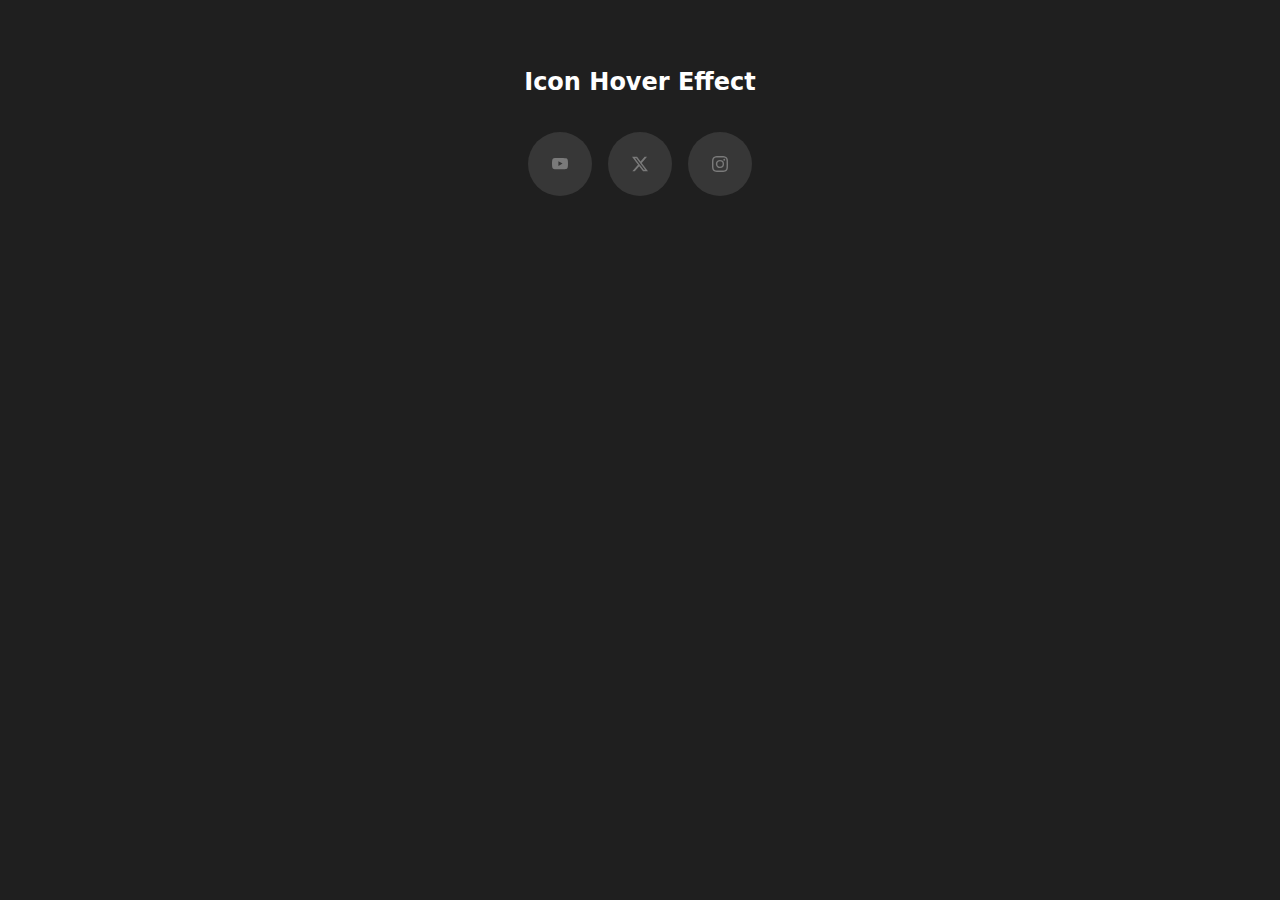
<file: icon-hover-radial-border/index.html>
<!DOCTYPE html>
<html lang="en">
<head>
    <meta charset="UTF-8">
    <meta name="viewport" content="width=device-width, initial-scale=1.0">
    <title>Document</title>
    <link rel="stylesheet" href="style.css">
</head>
<body>
    <h1>Icon Hover Effect</h1>

    <div class="social">
        <a href="#" title="YouTube">
            <svg xmlns="http://www.w3.org/2000/svg" width="16" height="16" fill="currentColor" class="bi bi-youtube" viewBox="0 0 16 16">
                <path d="M8.051 1.999h.089c.822.003 4.987.033 6.11.335a2.01 2.01 0 0 1 1.415 1.42c.101.38.172.883.22 1.402l.01.104.022.26.008.104c.065.914.073 1.77.074 1.957v.075c-.001.194-.01 1.108-.082 2.06l-.008.105-.009.104c-.05.572-.124 1.14-.235 1.558a2.01 2.01 0 0 1-1.415 1.42c-1.16.312-5.569.334-6.18.335h-.142c-.309 0-1.587-.006-2.927-.052l-.17-.006-.087-.004-.171-.007-.171-.007c-1.11-.049-2.167-.128-2.654-.26a2.01 2.01 0 0 1-1.415-1.419c-.111-.417-.185-.986-.235-1.558L.09 9.82l-.008-.104A31 31 0 0 1 0 7.68v-.123c.002-.215.01-.958.064-1.778l.007-.103.003-.052.008-.104.022-.26.01-.104c.048-.519.119-1.023.22-1.402a2.01 2.01 0 0 1 1.415-1.42c.487-.13 1.544-.21 2.654-.26l.17-.007.172-.006.086-.003.171-.007A100 100 0 0 1 7.858 2zM6.4 5.209v4.818l4.157-2.408z"/>
            </svg>
        </a>
      
        <a href="#" title="Twitter">
            <svg xmlns="http://www.w3.org/2000/svg" width="16" height="16" fill="currentColor" class="bi bi-twitter-x" viewBox="0 0 16 16">
                <path d="M12.6.75h2.454l-5.36 6.142L16 15.25h-4.937l-3.867-5.07-4.425 5.07H.316l5.733-6.57L0 .75h5.063l3.495 4.633L12.601.75Zm-.86 13.028h1.36L4.323 2.145H2.865z"/>
            </svg>
        </a>
      
        <a href="#" title="Instagram">
            <svg xmlns="http://www.w3.org/2000/svg" width="16" height="16" fill="currentColor" class="bi bi-instagram" viewBox="0 0 16 16">
                <path d="M8 0C5.829 0 5.556.01 4.703.048 3.85.088 3.269.222 2.76.42a3.9 3.9 0 0 0-1.417.923A3.9 3.9 0 0 0 .42 2.76C.222 3.268.087 3.85.048 4.7.01 5.555 0 5.827 0 8.001c0 2.172.01 2.444.048 3.297.04.852.174 1.433.372 1.942.205.526.478.972.923 1.417.444.445.89.719 1.416.923.51.198 1.09.333 1.942.372C5.555 15.99 5.827 16 8 16s2.444-.01 3.298-.048c.851-.04 1.434-.174 1.943-.372a3.9 3.9 0 0 0 1.416-.923c.445-.445.718-.891.923-1.417.197-.509.332-1.09.372-1.942C15.99 10.445 16 10.173 16 8s-.01-2.445-.048-3.299c-.04-.851-.175-1.433-.372-1.941a3.9 3.9 0 0 0-.923-1.417A3.9 3.9 0 0 0 13.24.42c-.51-.198-1.092-.333-1.943-.372C10.443.01 10.172 0 7.998 0zm-.717 1.442h.718c2.136 0 2.389.007 3.232.046.78.035 1.204.166 1.486.275.373.145.64.319.92.599s.453.546.598.92c.11.281.24.705.275 1.485.039.843.047 1.096.047 3.231s-.008 2.389-.047 3.232c-.035.78-.166 1.203-.275 1.485a2.5 2.5 0 0 1-.599.919c-.28.28-.546.453-.92.598-.28.11-.704.24-1.485.276-.843.038-1.096.047-3.232.047s-2.39-.009-3.233-.047c-.78-.036-1.203-.166-1.485-.276a2.5 2.5 0 0 1-.92-.598 2.5 2.5 0 0 1-.6-.92c-.109-.281-.24-.705-.275-1.485-.038-.843-.046-1.096-.046-3.233s.008-2.388.046-3.231c.036-.78.166-1.204.276-1.486.145-.373.319-.64.599-.92s.546-.453.92-.598c.282-.11.705-.24 1.485-.276.738-.034 1.024-.044 2.515-.045zm4.988 1.328a.96.96 0 1 0 0 1.92.96.96 0 0 0 0-1.92m-4.27 1.122a4.109 4.109 0 1 0 0 8.217 4.109 4.109 0 0 0 0-8.217m0 1.441a2.667 2.667 0 1 1 0 5.334 2.667 2.667 0 0 1 0-5.334"/>
            </svg>
        </a>
    </div>

</body>
</html>
</file>
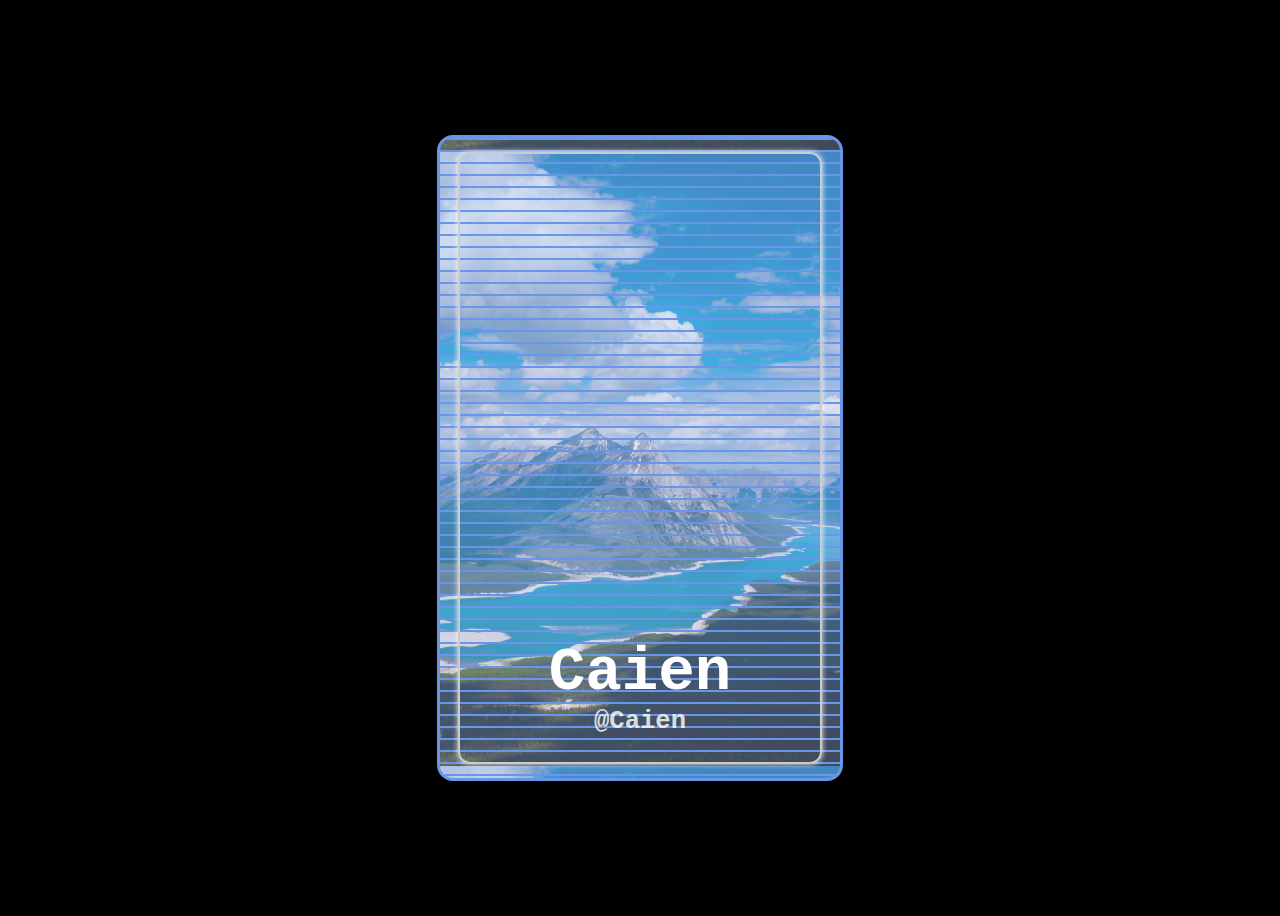
<file: image-card-motion/index.html>
<!DOCTYPE html>
<html lang="en">
<head>
    <meta charset="UTF-8">
    <meta name="viewport" content="width=device-width, initial-scale=1.0">
    <title>Document</title>
    <link rel="stylesheet" href="style.css">
</head>
<body>
    <div class="screen">
        <div class="screen-image"></div>
        <div class="screen-overlay"></div>
        <div class="screen-content">
            <h2>Caien</h2>
            <h3>@Caien</h3>
        </div>
    </div>
</body>
</html>
</file>
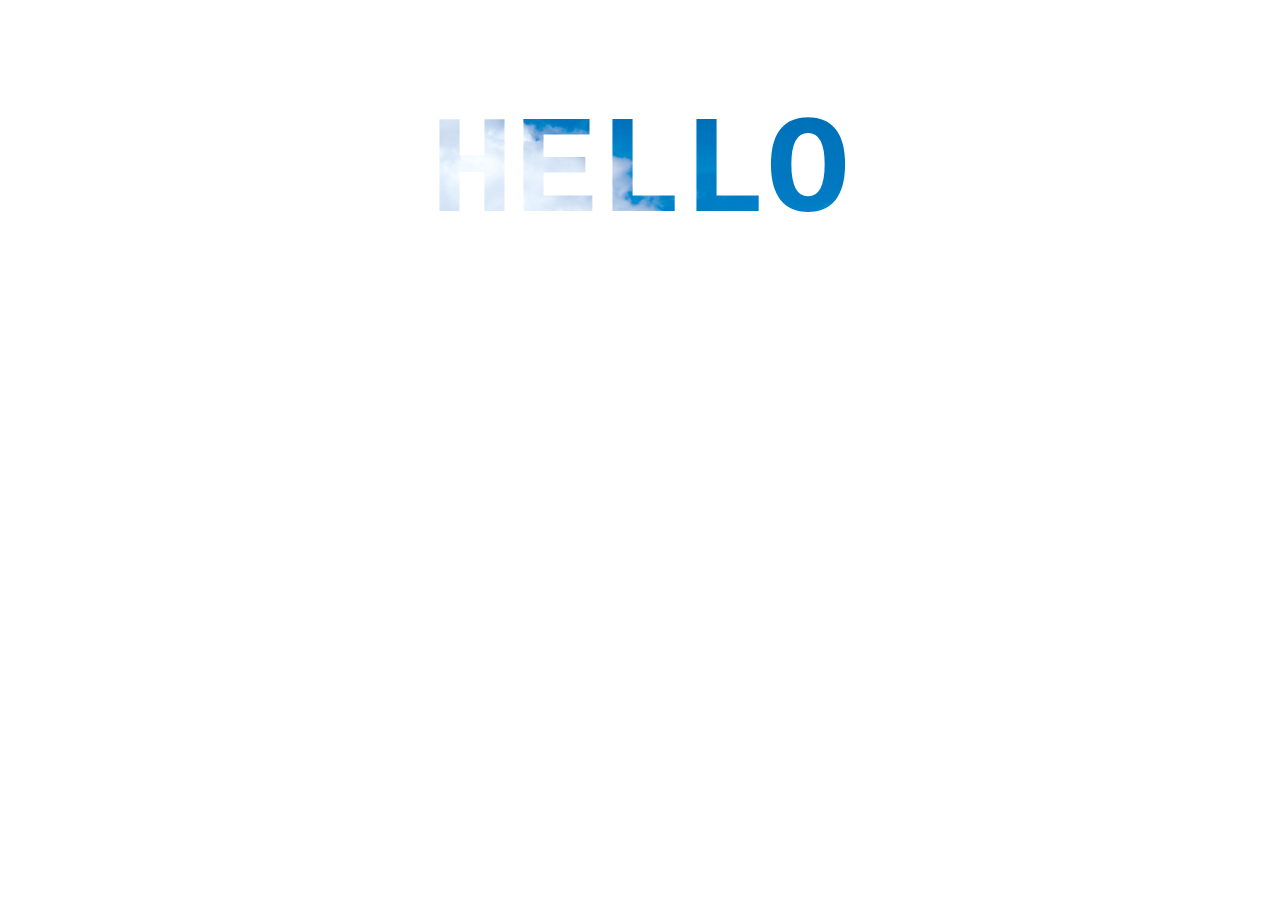
<file: text-mask/index.html>
<!DOCTYPE html>
<html lang="en">
<head>
    <meta charset="UTF-8">
    <meta name="viewport" content="width=device-width, initial-scale=1.0">
    <title>Document</title>
    <style>
        h1{
            font-family: 'Courier New', Courier, monospace;
            text-transform: uppercase;
            font-size: 140px;
            text-align: center;
            
            background-image: url("image.jpg");
            background-size: cover;
            background-clip: text;
            -webkit-background-clip: text;
            color: transparent;
        }
    </style>
</head>
<body>
    <h1>Hello</h1>
</body>
</html>
</file>
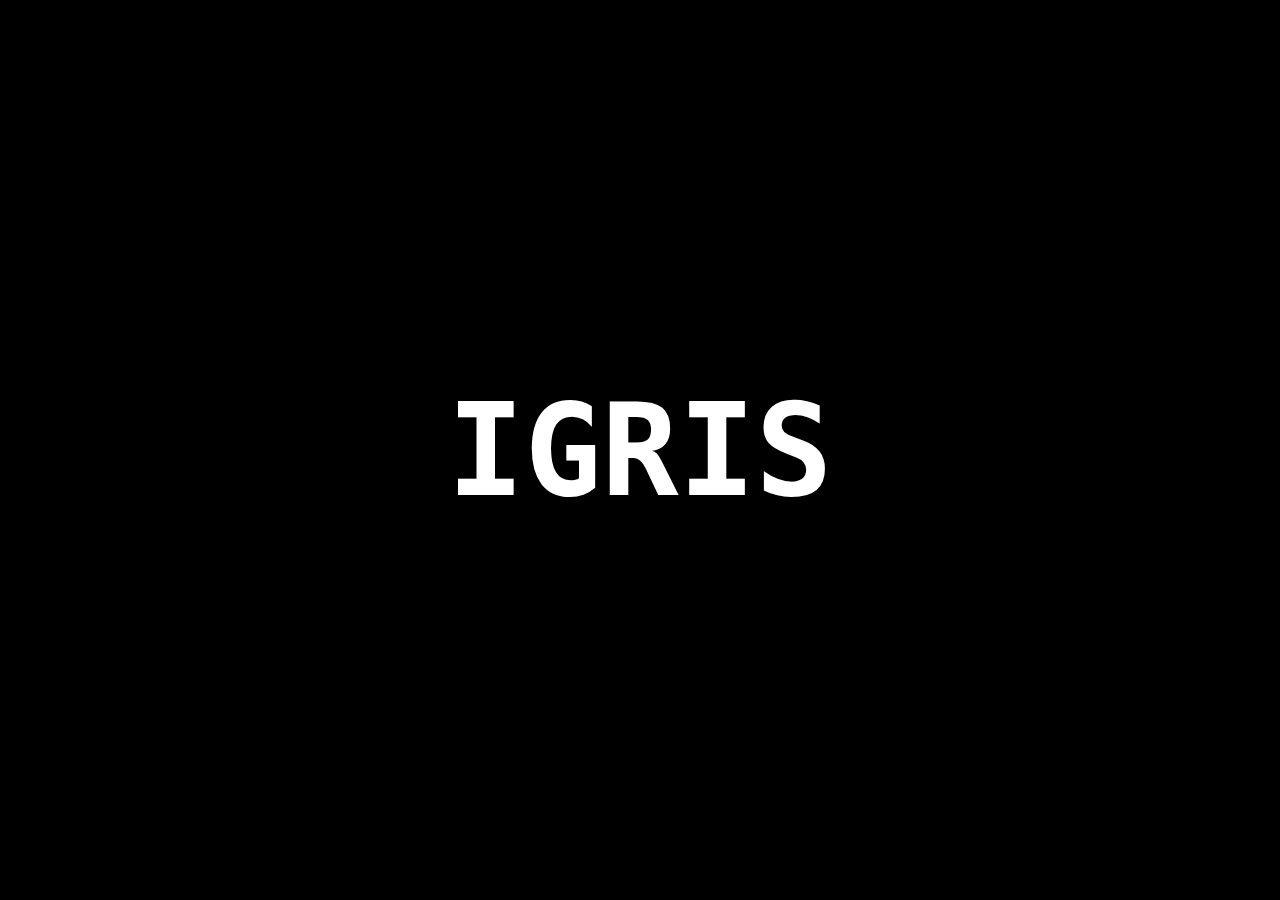
<file: text-randomization/index.html>
<!DOCTYPE html>
<html lang="en">
<head>
    <meta charset="UTF-8">
    <meta name="viewport" content="width=device-width, initial-scale=1.0">
    <title>Document</title>
    <link rel="stylesheet" href="style.css">
</head>
<body>
    <h1 data-value="IGRIS">IGRIS</h1>

    <script src="script.js"></script>

</body>
</html>
</file>
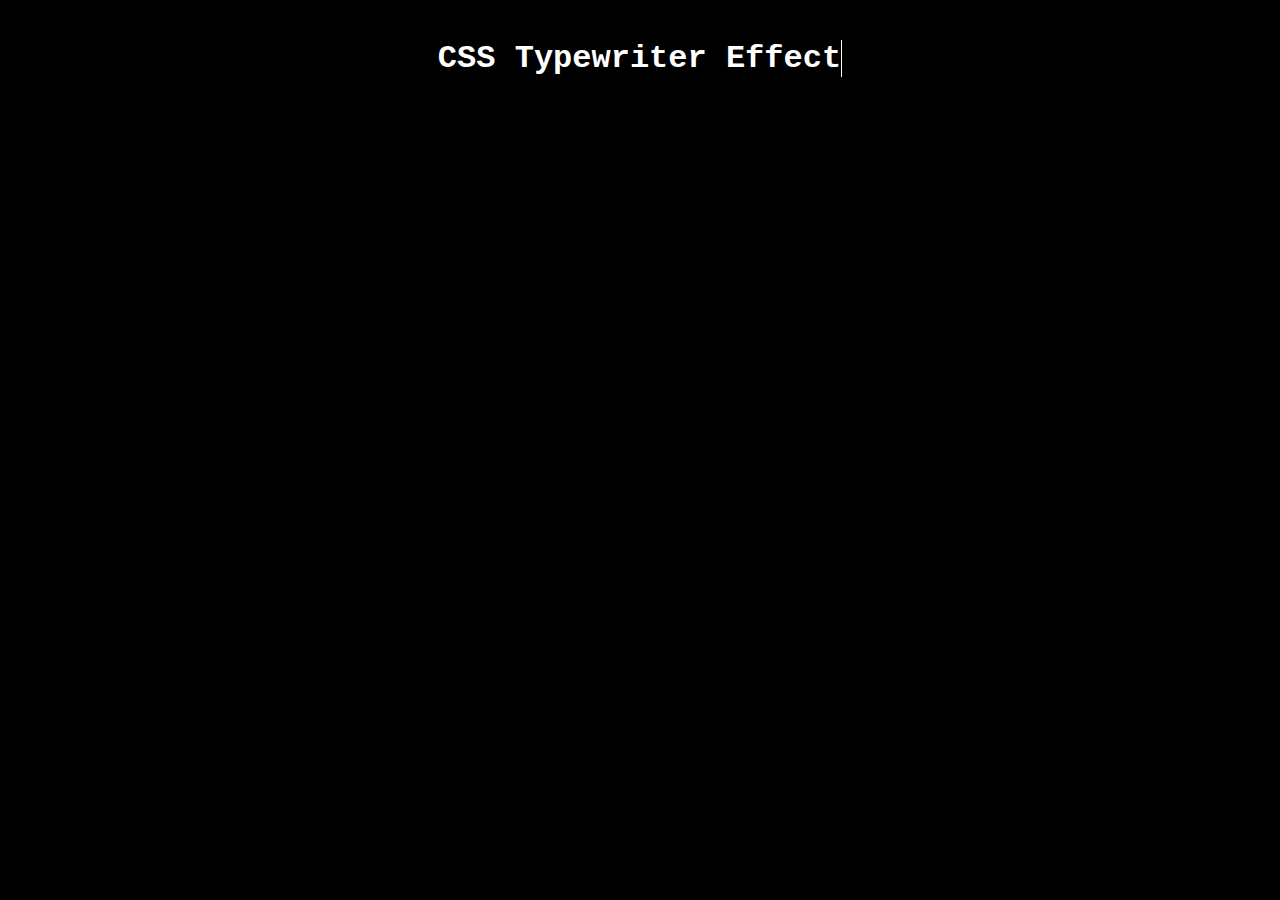
<file: text-typewriter/index.html>
<!DOCTYPE html>
<html lang="en">
<head>
    <meta charset="UTF-8">
    <meta name="viewport" content="width=device-width, initial-scale=1.0">
    <title>Document</title>
    <link rel="stylesheet" href="style.css">
</head>
<body>
    <div class="typewriter">
        <div>
            <p>CSS Typewriter Effect</p>
        </div>
    </div>
</body>
</html>
</file>
<file: icon-hover-radial-border/style.css>
*{
    margin: 0;
    padding: 0;
    box-sizing: border-box;
}

body{
    font-family: system-ui, -apple-system;
    font-size: 16px;
    line-height: 1.5;
    color: white;
    background-color: #1f1f1f;
    padding: 4rem;
}

h1 {
    font-size: 1.5rem;
    line-height: 1.5;
    text-align: center;
    margin-block: 0 2rem;
}

.social{
    display: flex;
    justify-content: center;
    align-items: center;
    gap: 1rem;
}

a{
    position: relative;
    display: flex;
    justify-content: center;
    align-items: center;
    width: 4rem;
    aspect-ratio: 1;
    font-size: 1.5rem;
    color: #7a7a7a;
    background-color: #373737;
    border-radius: 50%;
    transition: color 0.5s ease-in-out;
}

@property --fill{
    syntax: "<percentage>";
    inherits: true;
    initial-value: 0%;
}

a:hover{
    color: greenyellow;
    --fill: 100%;
}

a::after{
    position: absolute;
    z-index: -1;
    content: "";
    inset: -3px;
    border-radius: inherit;
    background: conic-gradient(greenyellow var(--fill), transparent var(--fill));
    transition: --fill 0.5s ease-in-out;
}
</file>
<file: image-card-motion/style.css>
body{
    background-color: black;
    height: 100vh;
    display: grid;
    place-items: center;
}

.screen{
    position: relative;
    display: grid;
    place-items: center;
    width: 400px;
    border: 3px solid rgb(106, 150, 233);
    aspect-ratio: 10/16;
    border-radius: 1rem;
    background-color: rgb(162, 179, 218);
    overflow: hidden;
}

.screen-overlay{
    position: absolute;
    left: 0;
    top: 0;
    z-index: 2;
    background: linear-gradient(
        rgb(106, 150, 233),
        rgb(106, 150, 233) 2px,
        transparent 2px,
        transparent 12px
    );
    background-size: 100% 12px;
    height: 100%;
    width: 100%;
    animation: pan-overlay 25s infinite linear;
}

@keyframes pan-overlay{
    from{
        background-position: 0% 0%;
    }
    to{
        background-position: 0% -100%;
    }
}

.screen > .screen-image {
    position: absolute;
    background-image: url("image.jpg");
    background-position: center;
    background-size: 250%;
    height: 100%;
    width: 100%;
    object-fit: cover;
    opacity: 0.6;
    animation: pan-image 30s linear infinite;
}

@keyframes pan-image {
    0%{
        background-position: 36% 42%;
        background-size: 280%;
    }
    20%{
        background-position: 60% 65%;
        background-size: 400%;
    }
    40%{
        background-position: 4% 81%;
        background-size: 300%;
    }
    60%{
        background-position: 84% 33%;
        background-size: 600%;
    }
    80%{
        background-position: 15% 4%;
        background-size: 500%;
    }
    100%{
        background-position: 50% 50%;
        background-size: 300%;
    }
}

.screen > .screen-content {
    position: absolute;
    display: flex;
    flex-flow: column nowrap;
    justify-content: flex-end;
    align-items: center;
    font-family: 'Courier New', Courier, monospace;
    z-index: 10;
    height: 95%;
    width: 90%;
    border: 2px solid #ccc;
    border-radius: 12px;
    box-shadow: 0 0 5px 1px rgba(255, 255, 255, 0.7);
}

.screen-content > h2 {
    color: white;
    font-size: 3.8rem;
    margin-bottom: 0;
}

.screen-content > h3{
    color: white;
    font-size: 1.6rem;
    margin-top: 0;
    opacity: 0.8;
}
</file>
<file: text-randomization/style.css>
body {
    display: grid;
    place-items: center;
    height: 100vh;
    background-color: black;
    margin: 0rem;
    overflow: hidden;
  }
  
h1 {
    font-family: 'Space Mono', monospace;
    font-size: clamp(3rem, 10vw, 10rem);
    color: white;
    padding: 0rem clamp(1rem, 2vw, 3rem);
    border-radius: clamp(0.4rem, 0.75vw, 1rem);
}
  
h1:hover {
    background-color: white;
    color: black;
}
</file>
<file: text-typewriter/style.css>
body{
    background-color: black;
    color: white;
}


.typewriter{
    display: flex;
    justify-content: center;  /* Disable to start from left */
}

.typewriter p{
    font-family: 'Courier New', Courier, monospace;
    font-size: 2rem;
    font-weight: bold;
    margin-inline: auto; /* Disable to start from left */
    overflow: hidden;
    /* Keeps on a single line */
    white-space: nowrap;
    /* Cursor */
    border-right: 1px solid;
    /* Steps = number of characters */
    animation: typing 3s steps(22) forwards,
    blink 1s step-end infinite;
}

@keyframes typing{
    0%{
        width: 0;
    }
    100%{
        width: 100%;
    }
}

@keyframes blink{
    50%{
        border-color: transparent;
    }
}
</file>
